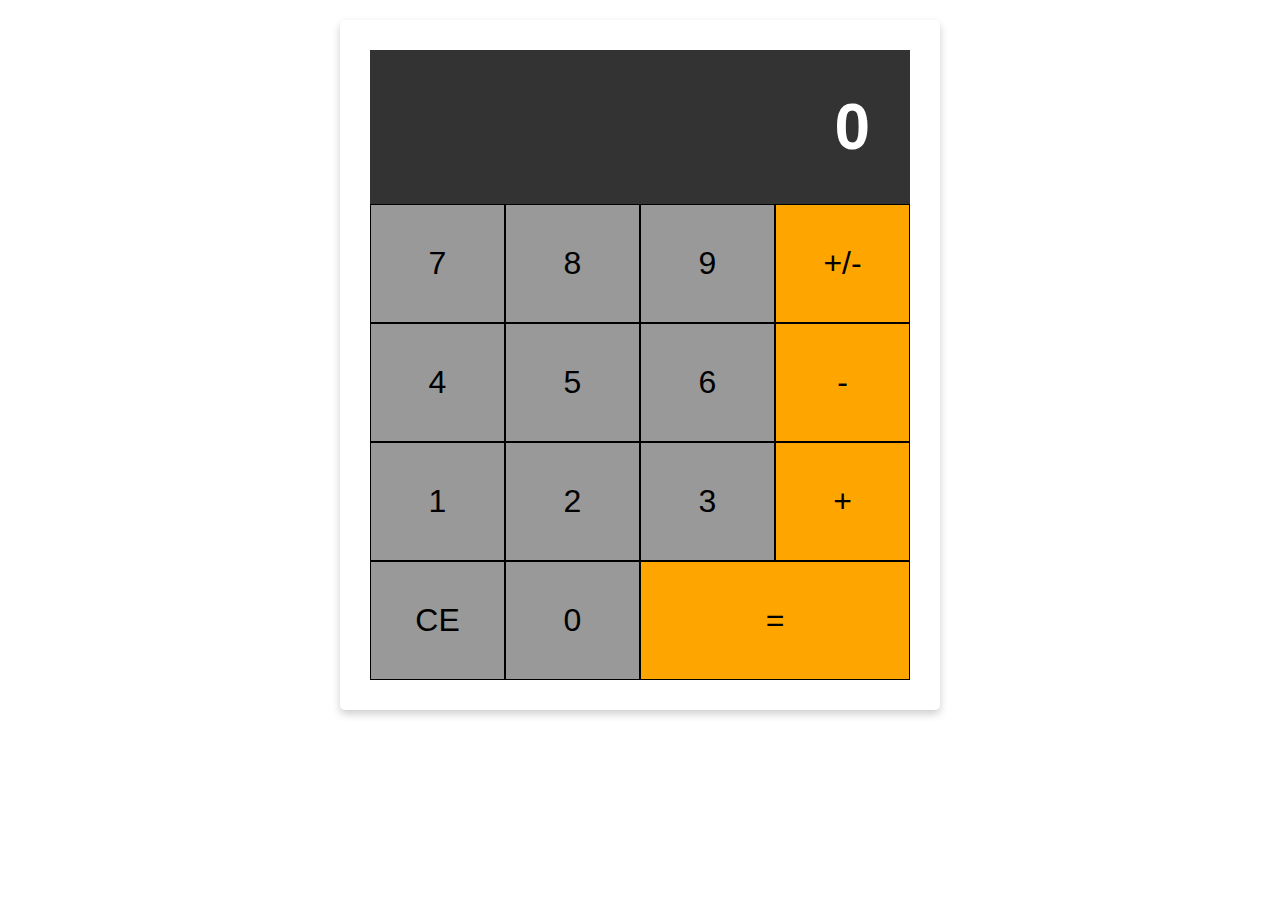
<file: calculator.html>
<!DOCTYPE html>
<html lang="en">
<head>
    <meta charset="UTF-8">
    <meta http-equiv="X-UA-Compatible" content="IE=edge">
    <meta name="viewport" content="width=device-width, initial-scale=1.0">
    <link rel="stylesheet" href="calculator.css">
    <title>Web Calculator</title>
</head>
<body>
   
    <div class="flex-container-column card">
        <div class="display">
            <h1 id="displayNumber">0</h1>
        </div>
        <div class="flex-container-row">
            <div class="button">7</div>
            <div class="button">8</div>
            <div class="button">9</div>
            <div class="button negative">+/-</div>
        </div>
        <div class="flex-container-row">
            <div class="button">4</div>
            <div class="button">5</div>
            <div class="button">6</div>
            <div class="button operator">-</div>
        </div>
        <div class="flex-container-row">
            <div class="button">1</div>
            <div class="button">2</div>
            <div class="button">3</div>
            <div class="button operator">+</div>
        </div>
        <div class="flex-container-row">
            <div class="button clear">CE</div>
            <div class="button">0</div>
            <div class="button equals double">=</div>
        </div>
    </div>
</body>
</html>
</file>
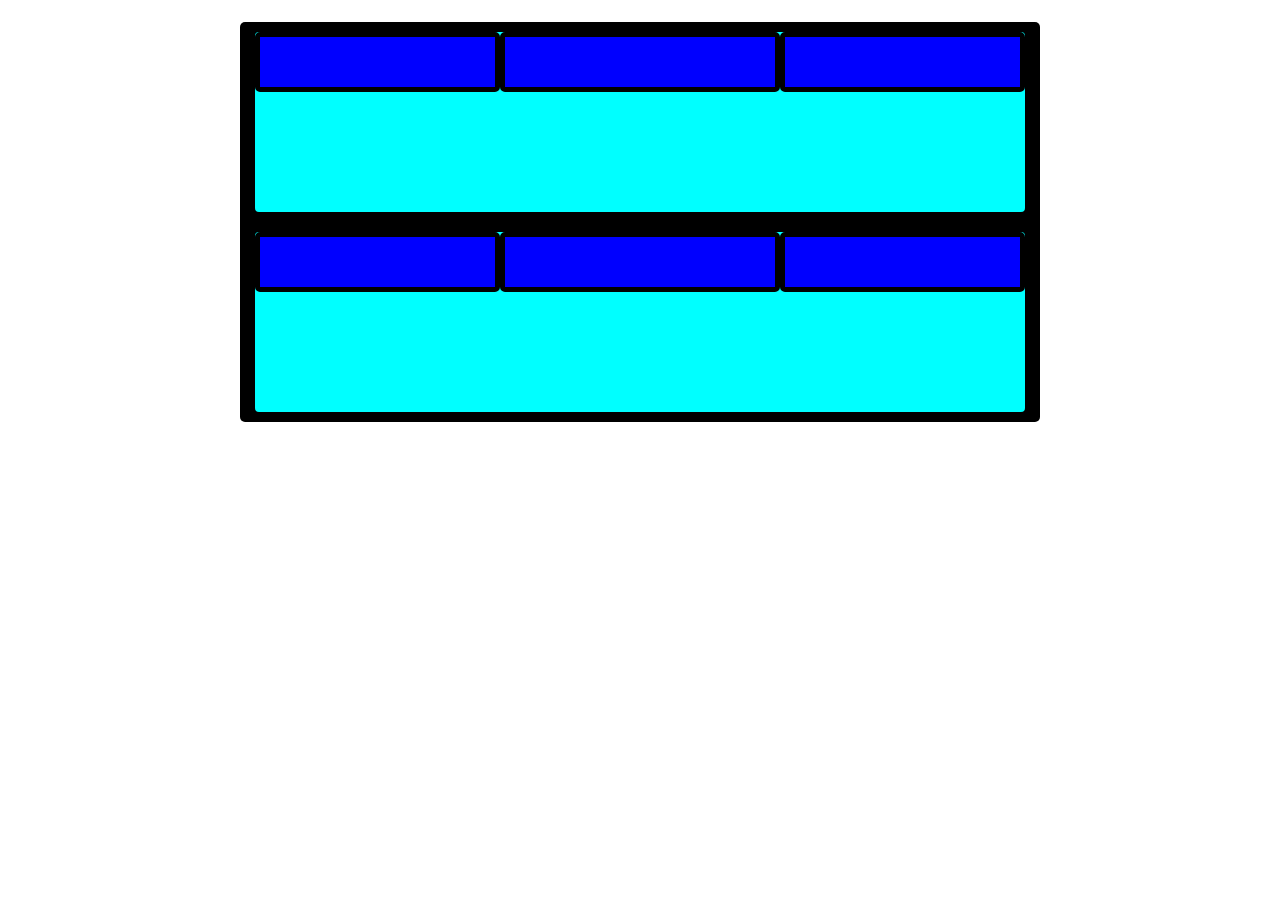
<file: index2.html>
<!DOCTYPE html>
<html lang="en">
  <head>
    <meta charset="UTF-8" />
    <meta http-equiv="X-UA-Compatible" content="IE=edge" />
    <meta name="viewport" content="width=device-width, initial-scale=1.0" />
    <link rel="stylesheet" href="style2.css" />
    <title>Document</title>
  </head>
  <body>
    <div class="container">
      <div class="column">
        <div class="row"></div>
        <div class="row double"></div>
        <div class="row"></div>
      </div>
      <div class="column">
        <div class="row"></div>
        <div class="row double"></div>
        <div class="row"></div>
      </div>
    </div>
  </body>
</html>
</file>
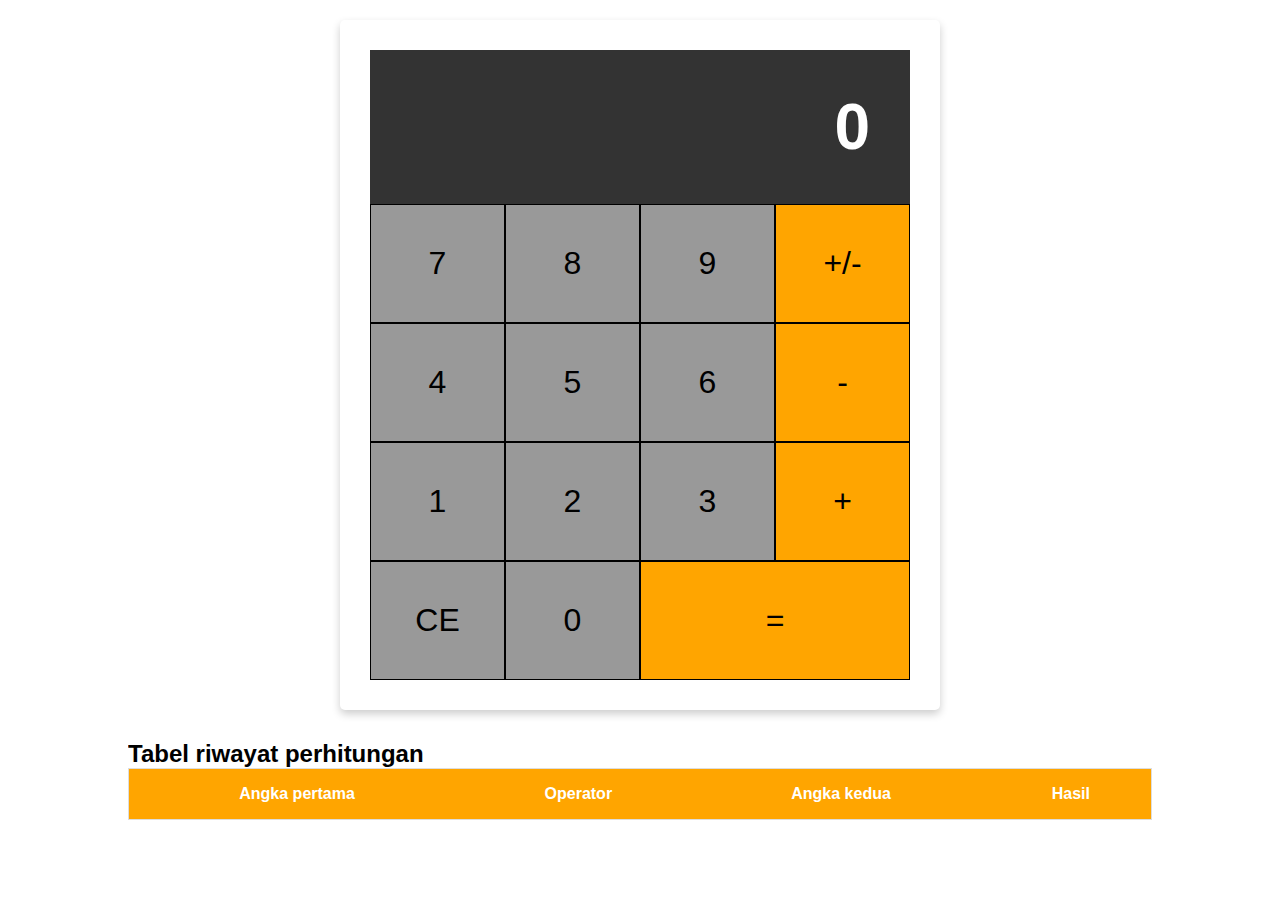
<file: calculator/calculator.html>
<!DOCTYPE html>
<html lang="en">
<head>
    <meta charset="UTF-8">
    <meta http-equiv="X-UA-Compatible" content="IE=edge">
    <meta name="viewport" content="width=device-width, initial-scale=1.0">
    <link rel="stylesheet" href="calculator.css">
    <script src="calculator.js" defer></script>
    <script src="storage.js" defer></script>
    <title>Web Calculator</title>
</head>
<body>
   
    <div class="flex-container-column card">
        <div class="display">
            <h1 id="displayNumber">0</h1>
        </div>
        <div class="flex-container-row">
            <div class="button">7</div>
            <div class="button">8</div>
            <div class="button">9</div>
            <div class="button negative">+/-</div>
        </div>
        <div class="flex-container-row">
            <div class="button">4</div>
            <div class="button">5</div>
            <div class="button">6</div>
            <div class="button operator">-</div>
        </div>
        <div class="flex-container-row">
            <div class="button">1</div>
            <div class="button">2</div>
            <div class="button">3</div>
            <div class="button operator">+</div>
        </div>
        <div class="flex-container-row">
            <div class="button clear">CE</div>
            <div class="button">0</div>
            <div class="button equals double">=</div>
        </div>
    </div>
    <div class="history">
        <h2>Tabel riwayat perhitungan</h2>
        <table>
            <thead>
                <tr>
                    <th>Angka pertama</th>
                    <th>Operator</th>
                    <th>Angka kedua</th>
                    <th>Hasil</th>
                </tr>
            </thead>
            <tbody>
                <div id="historylist"></div>
            </tbody>
        </table>
    </div>
</body>
</html>
</file>
<file: calculator.css>
* {
  margin: 0;
  padding: 0;
  box-sizing: border-box;
  font-family: sans-serif;
}
.display {
  padding: 40px;
  background-color: #333;
  color: #fff;
}

.flex-container-column {
  display: flex;
  flex-direction: column;
  max-width: 600px;
  text-align: right;
  margin: 10px auto;
  border-radius: 5px;
  overflow: auto;
}
.card {
  box-shadow: 0 4px 8px 0 rgba(0, 0, 0, 0.2);
  border-radius: 5px;
  padding: 30px;
  margin-top: 20px;
}
#displayNumber {
  font-size: 4rem;
}
.flex-container-row {
  display: flex;
}
.button {
  flex-basis: 25%;
  padding: 40px;
  border: 1px solid black;
  background-color: #999;
  font-size: 2rem;
  text-align: center;
  cursor: pointer;
}
.button:hover {
  font-weight: bolder;
}
.double {
  flex-basis: 50%;
}
.negative,
.operator,
.equals {
  background-color: orange;
}
@media screen and (max-width: 512px) {
    .button{
        padding: 10px;
    }
}
</file>
<file: style2.css>
* {
    margin: 0;
    padding: 0;
}

.container {
    display: flex;
    flex-direction: column;
    background-color: black;
    width: 800px;
    height: 400px;
    border-radius: 5px;
    margin: 22px auto;
}

.column {
    display: flex;
    flex-direction: row;
    flex-grow: 1;
    background-color: aqua;
    width: 770px;
    height: 150px;
    border-radius: 9px;
    margin: 5px auto;
    border: 5px solid black;
}
.row{
    display: flex;
    flex-grow: 1;
    width: 200px;
    height: 50px;
    /* margin: auto 10px; */
    border: 5px solid black;
    border-radius: 5px;
    background-color: blue;
}

.double{
    flex-grow: 2;
}
</file>
<file: calculator/calculator.css>
* {
  margin: 0;
  padding: 0;
  box-sizing: border-box;
  font-family: sans-serif;
}
.display {
  padding: 40px;
  background-color: #333;
  color: #fff;
}

.flex-container-column {
  display: flex;
  flex-direction: column;
  max-width: 600px;
  text-align: right;
  margin: 10px auto;
  border-radius: 5px;
  overflow: auto;
}
.card {
  box-shadow: 0 4px 8px 0 rgba(0, 0, 0, 0.2);
  border-radius: 5px;
  padding: 30px;
  margin-top: 20px;
}
#displayNumber {
  font-size: 4rem;
}
.flex-container-row {
  display: flex;
}
.button {
  flex-basis: 25%;
  padding: 40px;
  border: 1px solid black;
  background-color: #999;
  font-size: 2rem;
  text-align: center;
  cursor: pointer;
}
.button:hover {
  font-weight: bolder;
}
.double {
  flex-basis: 50%;
}
.negative,
.operator,
.equals {
  background-color: orange;
}

.history{
  width: 80%;
  margin: 30px auto;
  overflow: scroll;
}
table{
  border-collapse: collapse;
  border-spacing: 0;
  width: 100%;
  border: 1px solid #ddd;
}

th,td{
  text-align: center;
  padding: 16px;
}
th {
  background-color: orange;
  color: white;
}

tr:nth-child(even) {
  background-color: #d2d2d2;
}

@media screen and (max-width: 512px) {
    .button{
        padding: 10px;
    }
    .history {
      width: 100%;
    }
}
</file>
